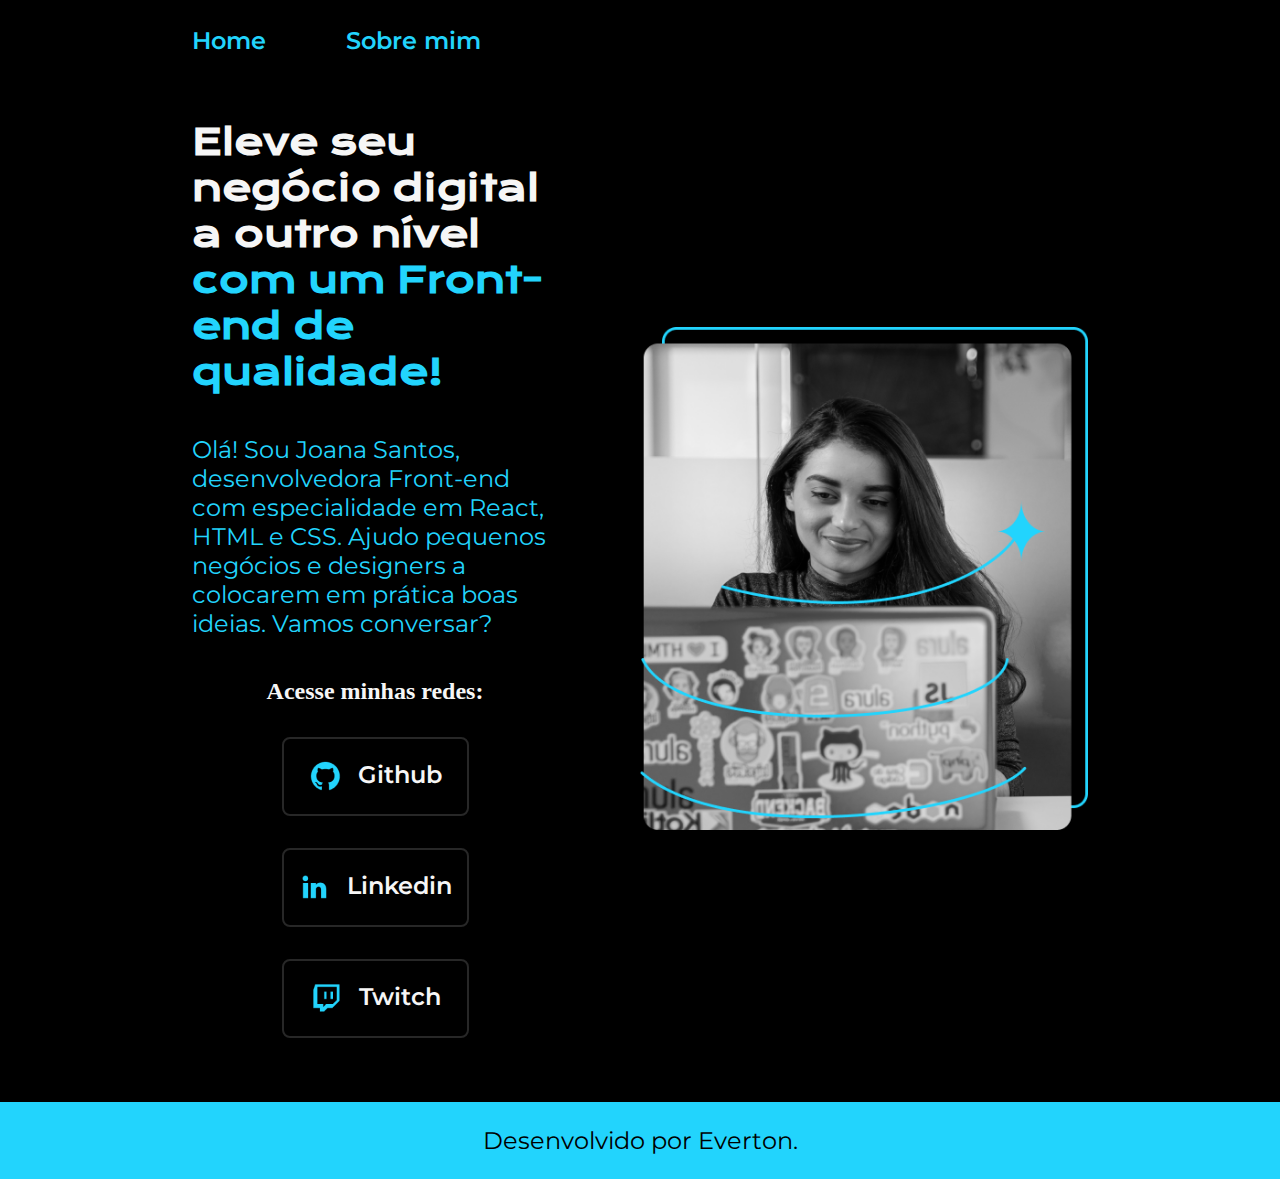
<file: index.html>
<!DOCTYPE html>
<html lang="pt-br">
<head>
    <meta charset="UTF-8">
    <meta name="viewport" content="width=device-width, initial-scale=1.0">
    <title>Portifolio</title>
    <link rel="stylesheet" href="./estilos/style.css">
</head>
<body>
    <header class="cabecalho">
        <nav class="cabecalho__menu">
            <a class="cabecalho__menu__link" href="index.html">Home</a>
            <a class="cabecalho__menu__link" href="about.html">Sobre mim</a>
        </nav>
    </header>
    <main class="apresentacao">
        <section class="apresentacao__conteudo">
            <h1 class="apresentacao__conteudo__titulo">Eleve seu negócio digital a outro nível <strong class="titulo-destaque">com um Front-end de qualidade!</strong></h1>
            <p class="apresentacao__conteudo__texto">Olá! Sou Joana Santos, desenvolvedora Front-end com especialidade em React, HTML e CSS. Ajudo pequenos negócios e designers a colocarem em prática boas ideias. Vamos conversar?</p>
            <div class="apresentacao__links">
                <h2 class="apresentação__links__subtitulo">Acesse minhas redes:</h2>
                <a class="apresentacao__links__navegacao" href="https://github.com/">
                    <img src="./assets/github.png">
                    Github
                </a>
                <a class="apresentacao__links__navegacao" href="https://linkedin.com/">
                    <img src="./assets/linkedin.png">
                    Linkedin
                </a>
                <a class="apresentacao__links__navegacao" href="https://www.twitch.tv/">
                    <img src="./assets/twitch.png">
                    Twitch
                </a>
            </div>
        </section>
        <img class="apresentacao__imagem" src="./assets/Imagem (3).png" alt="Foto da Joana Santos programando">
    </main>
    <footer class="rodape">
        <p>Desenvolvido por Everton.</p>
    </footer>
</body>
</html>
</file>
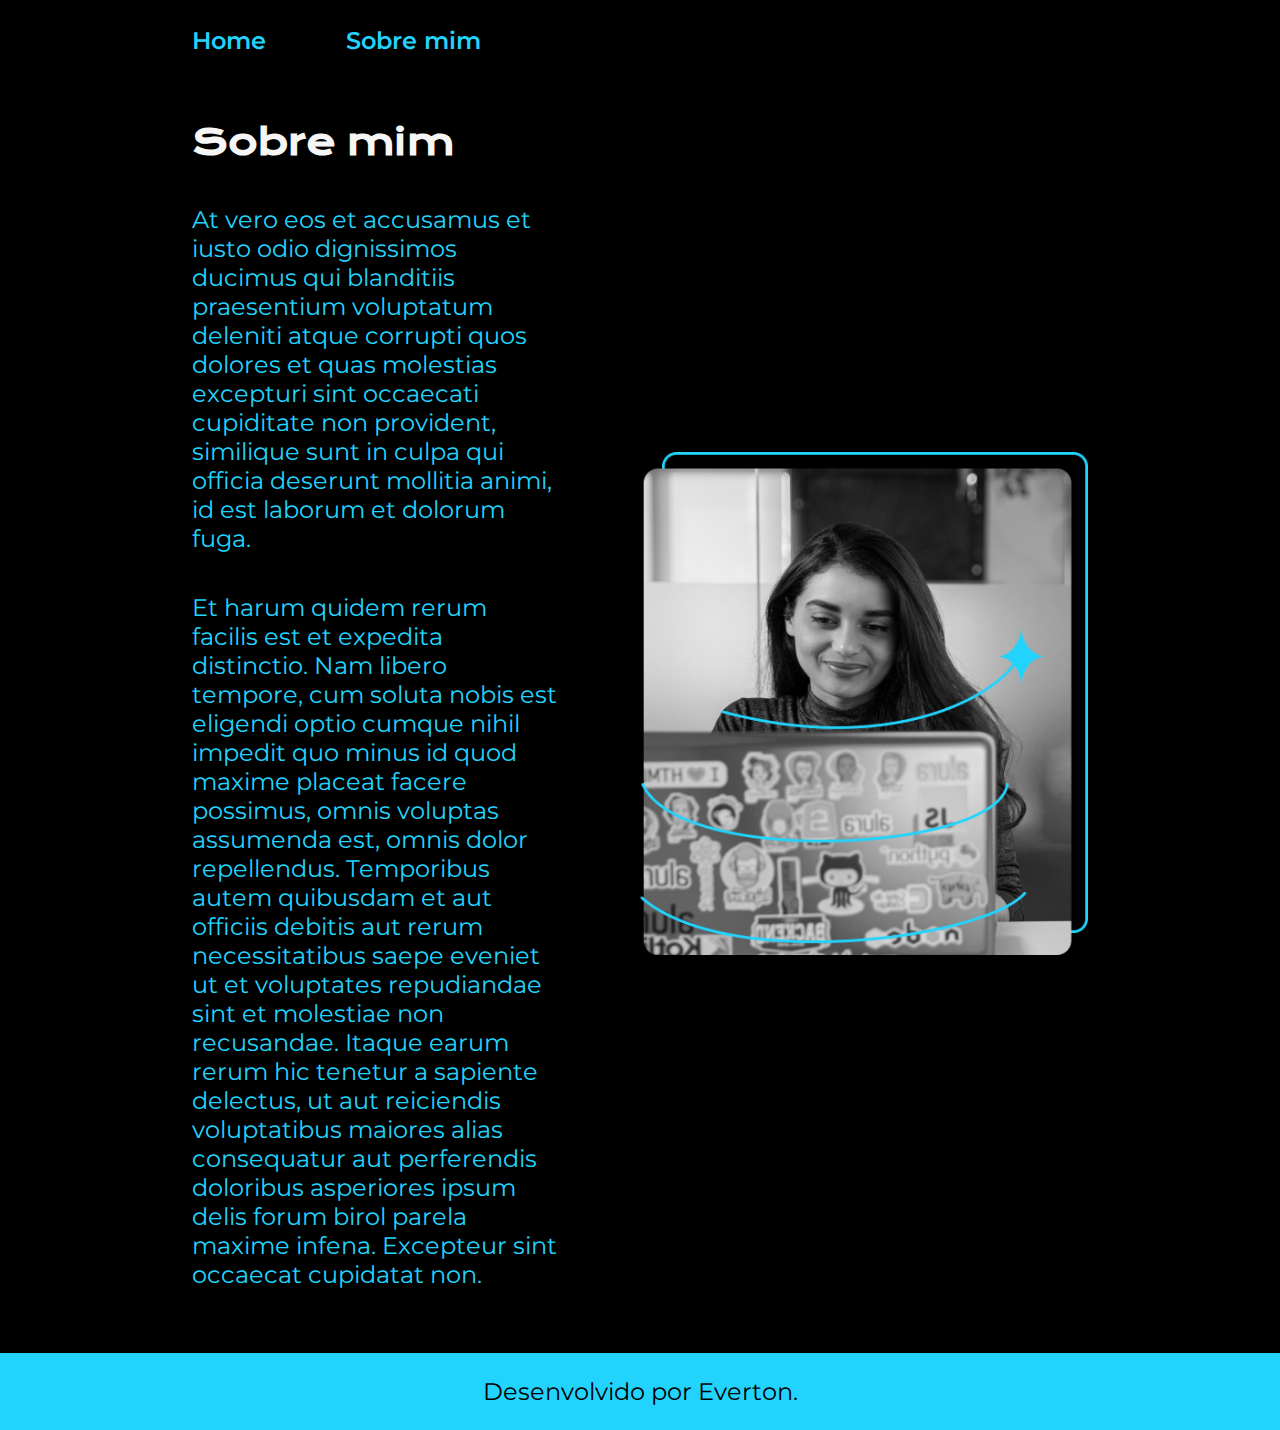
<file: about.html>
<!DOCTYPE html>
    <html lang="pt-br">
    <head>
        <meta charset="UTF-8">
        <meta http-equiv="X-UA-Compatible" content="IE=edge">
        <meta name="viewport" content="width=device-width, initial-scale=1.0">
        <title>Sobre mim</title>
        <link rel="stylesheet" href="./estilos/style.css">
    </head>
    <body>
        <header class="cabecalho">
            <nav class="cabecalho__menu">
                <a class="cabecalho__menu__link" href="index.html">Home</a>
                <a class="cabecalho__menu__link" href="about.html">Sobre mim</a>
            </nav>
        </header>
            
    <main class="apresentacao">
        <section class="apresentacao__conteudo">
            <h1 class="apresentacao__conteudo__titulo">Sobre mim</h1>
            <p class="apresentacao__conteudo__texto">At vero eos et accusamus et iusto odio dignissimos ducimus qui blanditiis praesentium voluptatum deleniti atque corrupti quos dolores et quas molestias excepturi sint occaecati cupiditate non provident, similique sunt in culpa qui officia deserunt mollitia animi, id est laborum et dolorum fuga.
            </p>
            <p class="apresentacao__conteudo__texto">Et harum quidem rerum facilis est et expedita distinctio. Nam libero tempore, cum soluta nobis est eligendi optio cumque nihil impedit quo minus id quod maxime placeat facere possimus, omnis voluptas assumenda est, omnis dolor repellendus. Temporibus autem quibusdam et aut officiis debitis aut rerum necessitatibus saepe eveniet ut et voluptates repudiandae sint et molestiae non recusandae. Itaque earum rerum hic tenetur a sapiente delectus, ut aut reiciendis voluptatibus maiores alias consequatur aut perferendis doloribus asperiores ipsum delis forum birol parela maxime infena. Excepteur sint occaecat cupidatat non.</p>
        </section>
        <img class="apresentacao__imagem" src="./assets/Imagem (3).png" alt="Foto da Joana Santos programando">    
    </main>     

        <footer class="rodape">
            <p>Desenvolvido por Everton.</p>
        </footer>
    </html>
</file>
<file: estilos/style.css>
@import url('https://fonts.googleapis.com/css2?family=Krona+One&family=Montserrat:wght@400;600&display=swap');

:root {
    --cor-primaria: #000000;
    --cor-secundaria: #F6F6F6;
    --cor-terciaria: #22D4FD;
    --cor-hover: #272727;

    --fonte-primaria: 'Krona One', sans-serif;
    --fonte-secundaria: 'Montserrat', sans-serif;
}


* {
    margin: 0;
    padding: 0;
}


body {
    box-sizing: border-box;
    background-color: var(--cor-primaria);
    color: var(--cor-secundaria);
}

.cabecalho {
    padding: 2% 0% 0% 15%;
}
.cabecalho__menu{
    display: flex;
    gap: 80px;
}
.cabecalho__menu__link {
    font-family: var(--fonte-secundaria);
    font-size: 1.5rem;
    font-weight: 600;
    color: var(--cor-terciaria);
    text-decoration: none;
}

.titulo-destaque {
    color: var(--cor-terciaria);
}

.apresentacao {
    padding: 5% 15%;
    display: flex;
    align-items: center;
    justify-content: space-between;
    gap: 82px;
}

.apresentacao__conteudo {
    width: 50%;
    display: flex;
    flex-direction: column;
    gap: 40px;
}

.apresentacao__conteudo__titulo {
    font-size: 2.25rem;
    font-family: var(--fonte-primaria);
}

.apresentacao__conteudo__texto { 
    font-size: 1.5rem;
    font-family: var(--fonte-secundaria);
    text-decoration: none;
    color: var(--cor-terciaria);
}

.apresentacao__links {
    display: flex;
    flex-direction: column;
    justify-content: space-between;
    align-items: center;
    gap: 32px;
}

.apresentacao__links__subtitulo {
    font-family: var(--fonte-primaria);
    font-weight: 400;
    font-size: 1.5rem;
}

.apresentacao__links__navegacao {
    display: flex;
    justify-content: center;
    gap: 16px;
    border: 2px solid var(--cor-hover);
    width: 50%;
    text-align: center;
    border-radius: 8px;
    font-size: 1.5rem;
    font-weight: 600;
    padding: 21.5px 0;
    text-decoration: none;
    color: var(--cor-secundaria);
    font-family: var(--fonte-secundaria);
}

.apresentacao__links__link:hover {
    background-color: var(--cor-primaria); 
    padding: 3%;
}

.apresentacao__imagem {
    width: 50%;
}
.rodape {
    padding: 24px;
    color: var(--cor-primaria);
    background-color: var(--cor-terciaria);
    text-align: center;
    font-family: var(--fonte-secundaria);
    font-size: 1.5rem;
    font-weight: 400;
}

@media (max-width: 1200px) {

    .cabecalho {
        padding: 10%;
    }

    .cabecalho__menu {
        justify-content: center;
    }
    .apresentacao {
        flex-direction: column-reverse;
        padding: 5%;
    }
    .apresentacao__conteudo {
        width: auto;
    }
}
</file>
